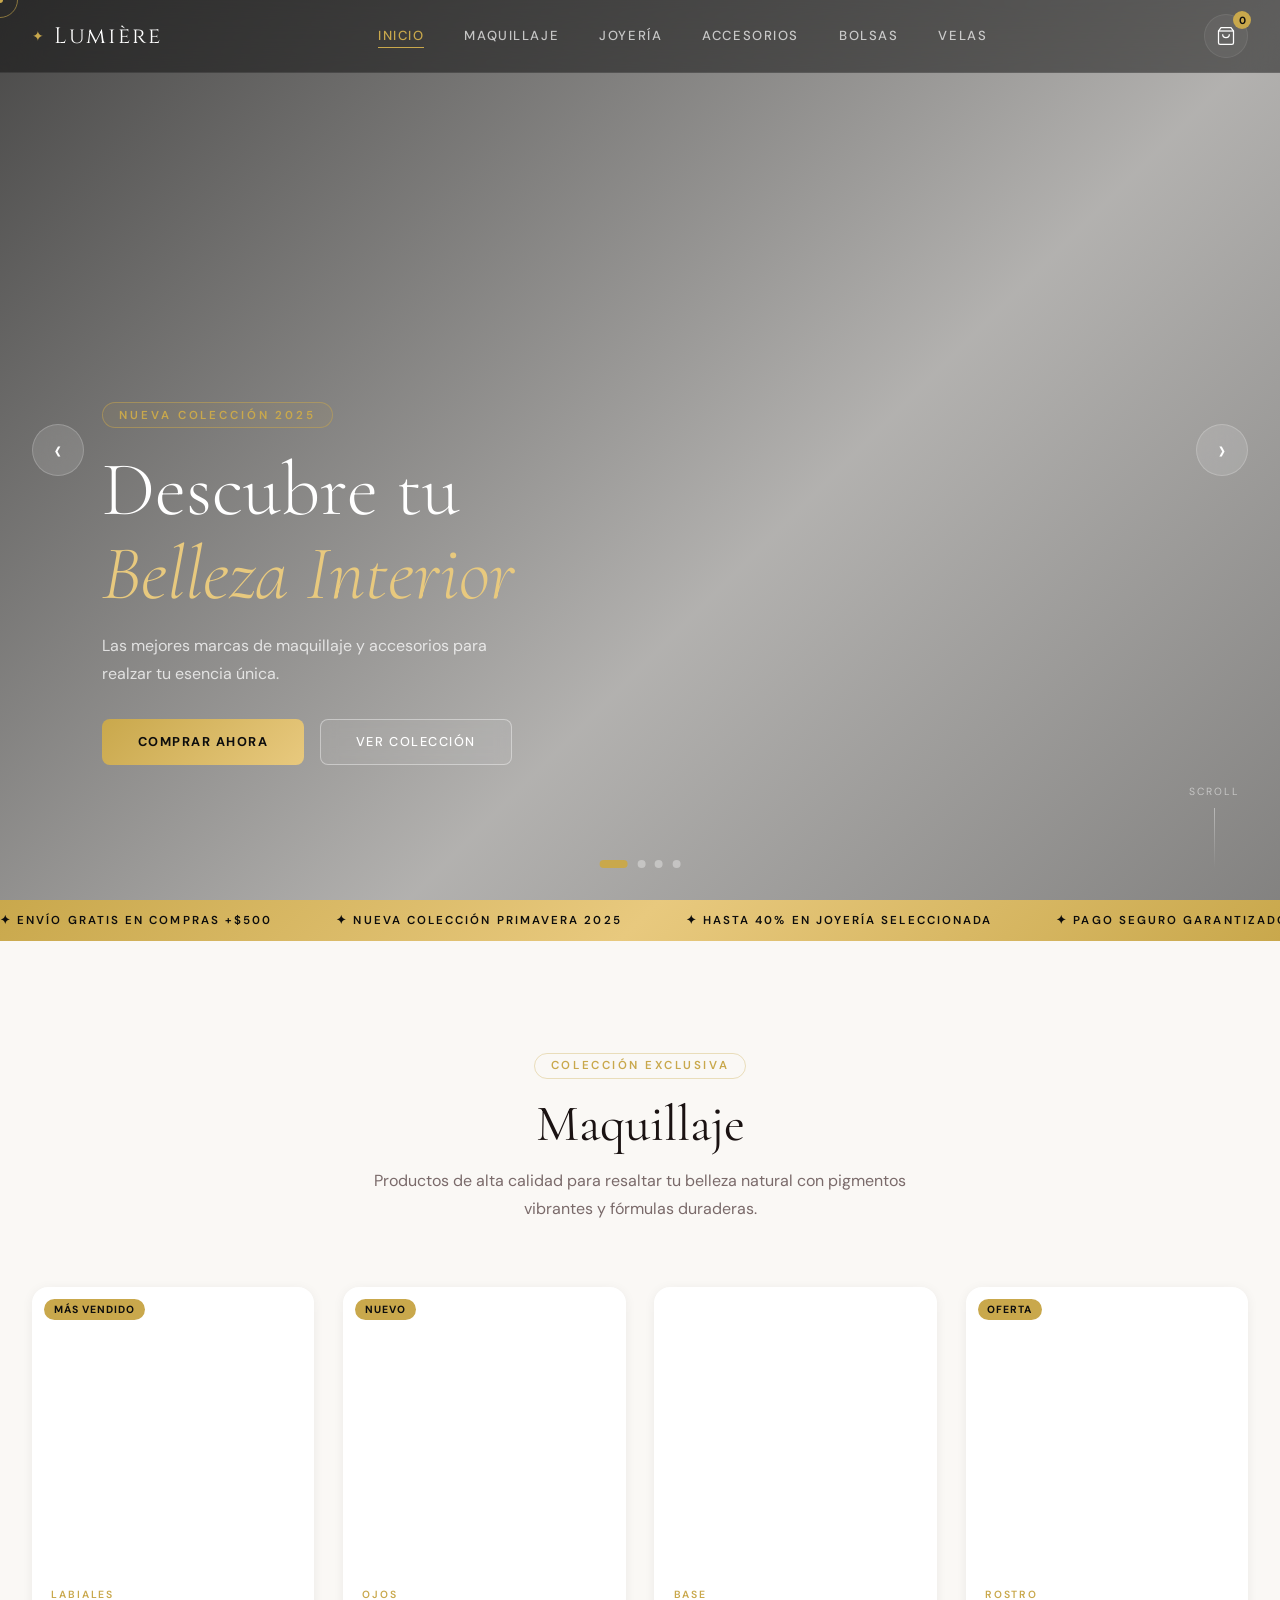
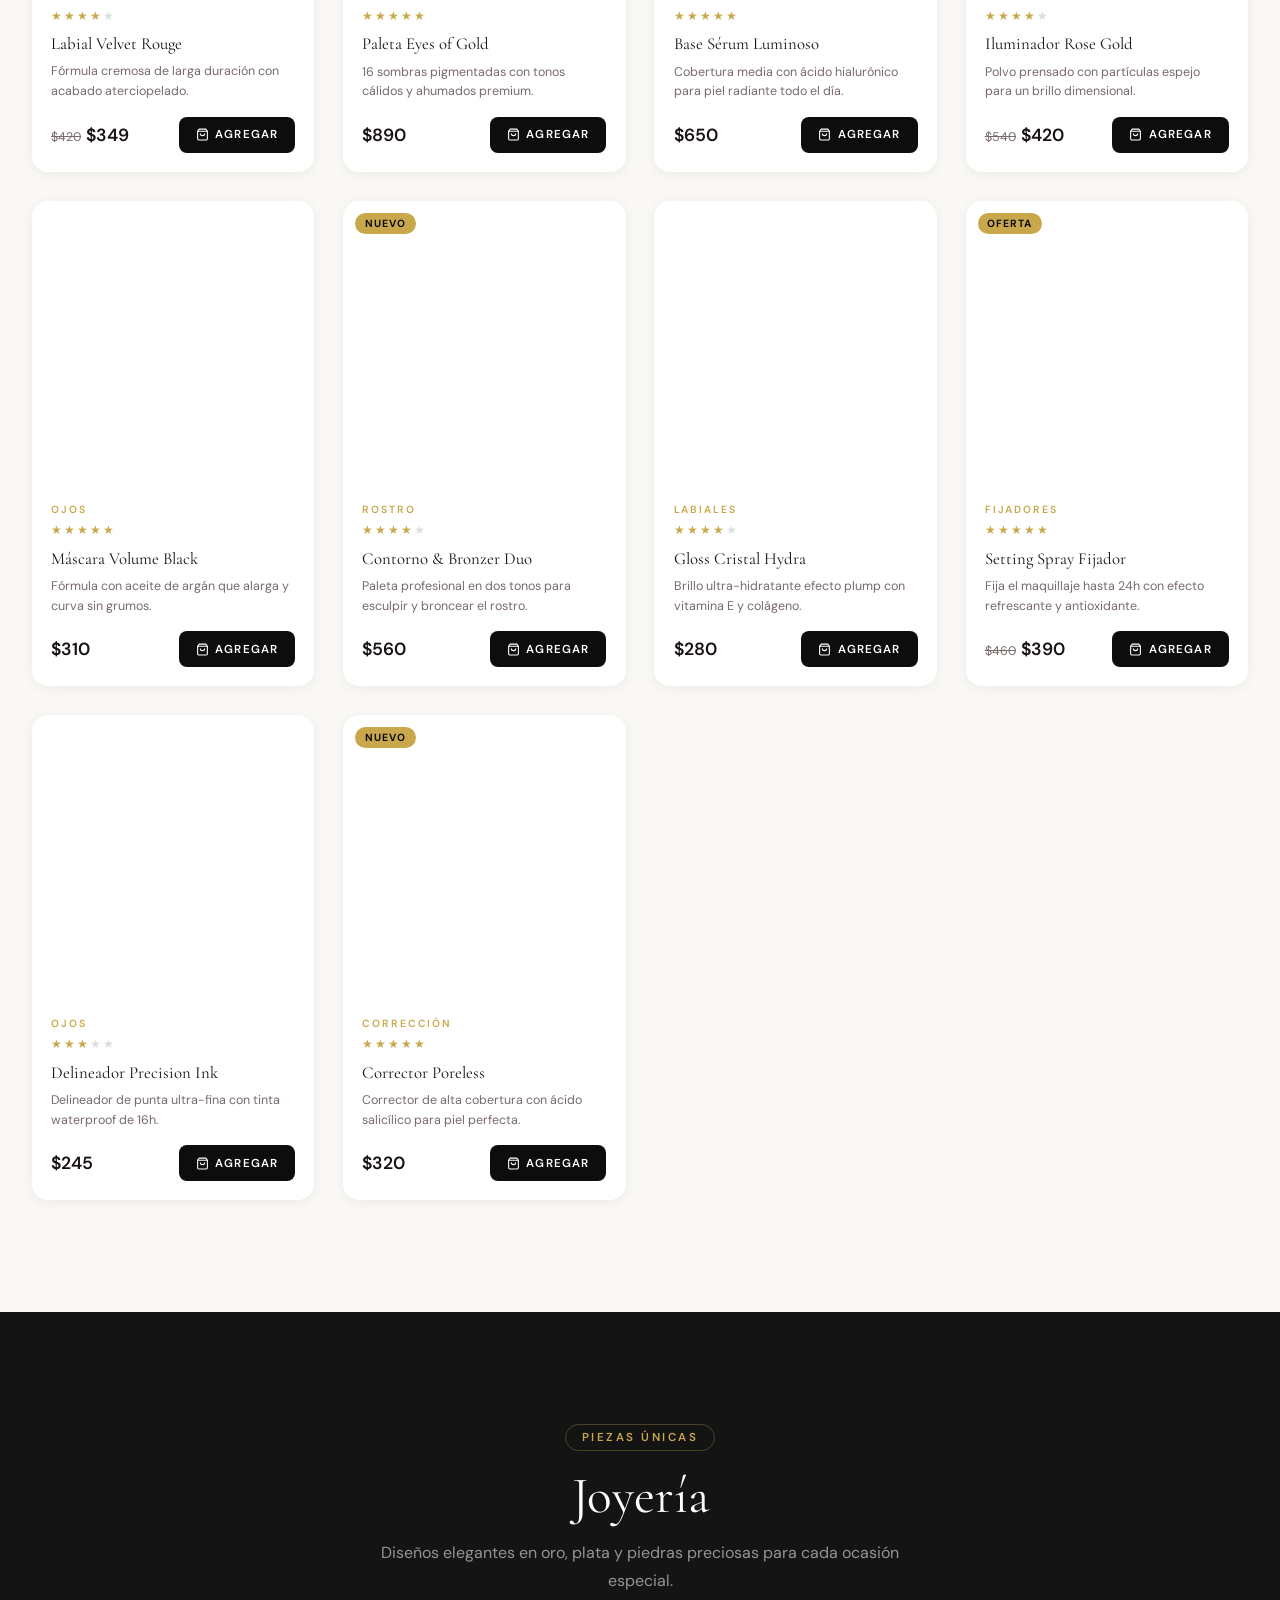
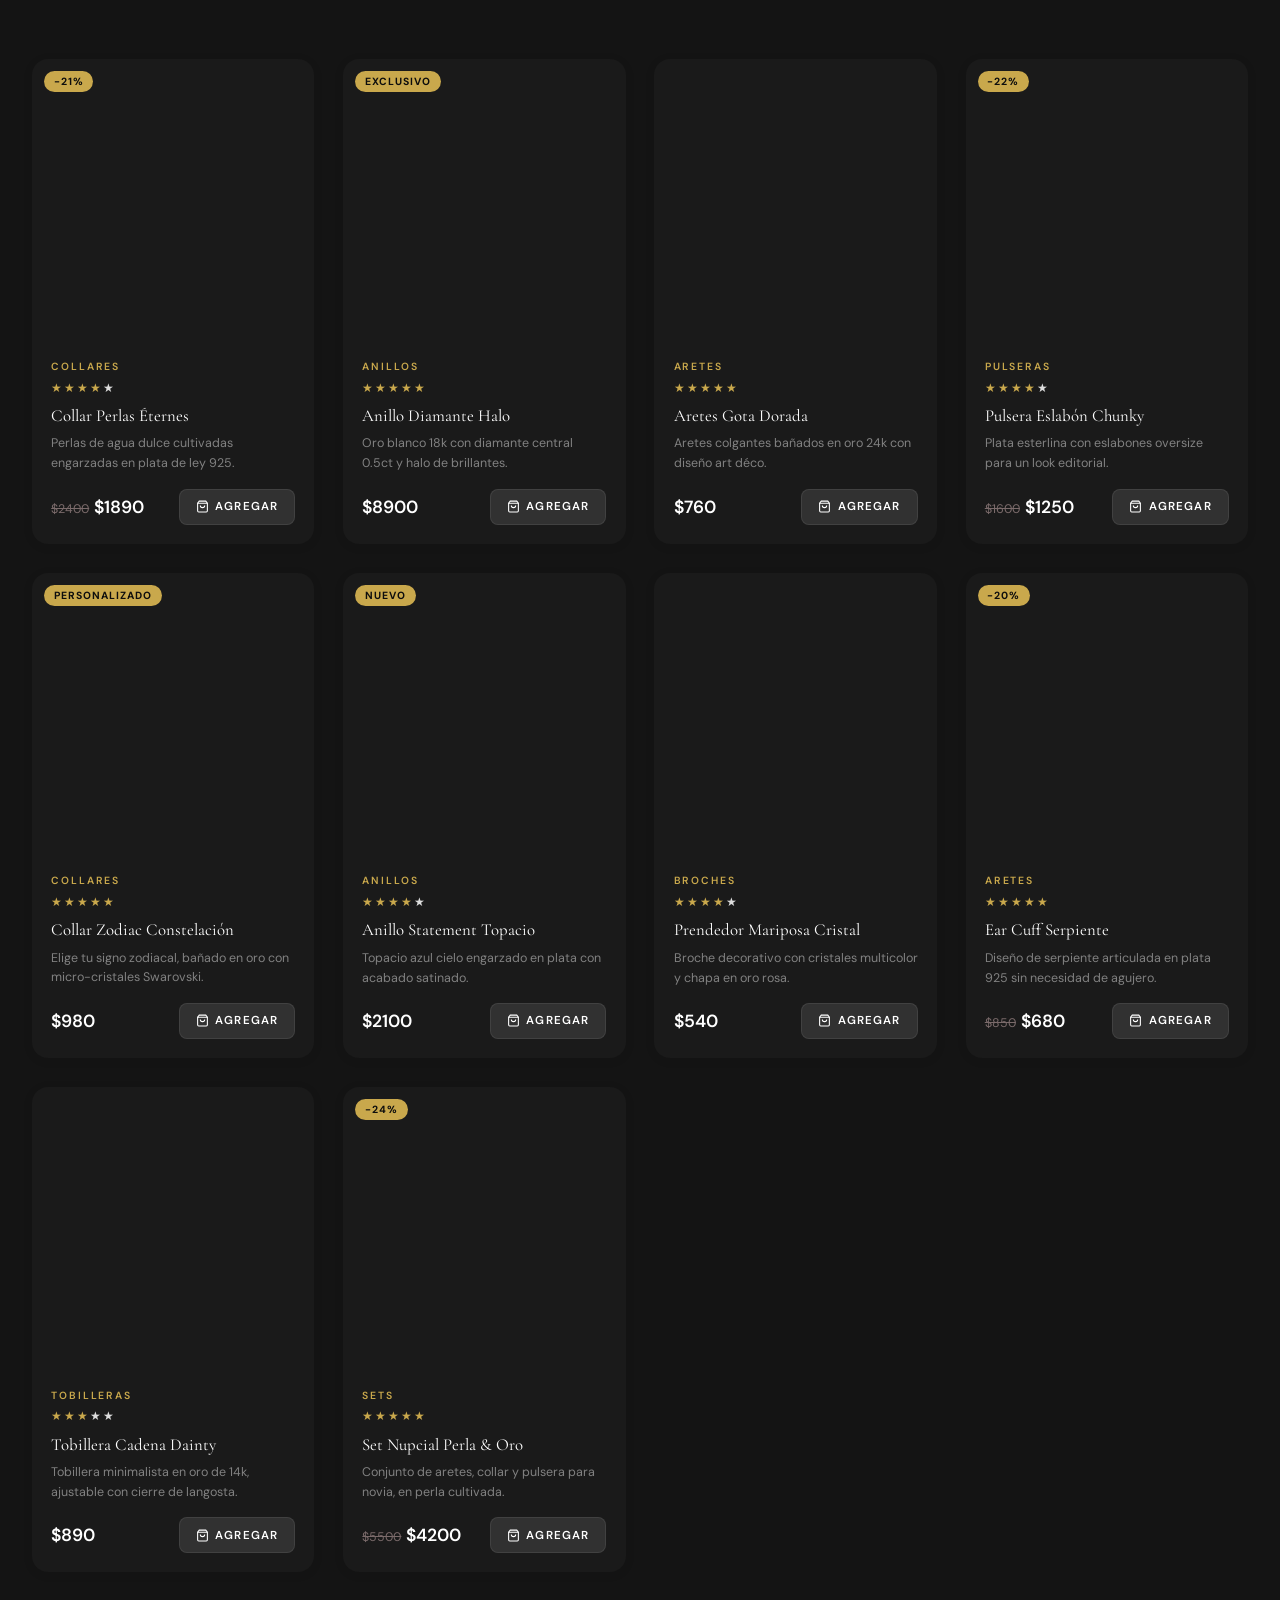
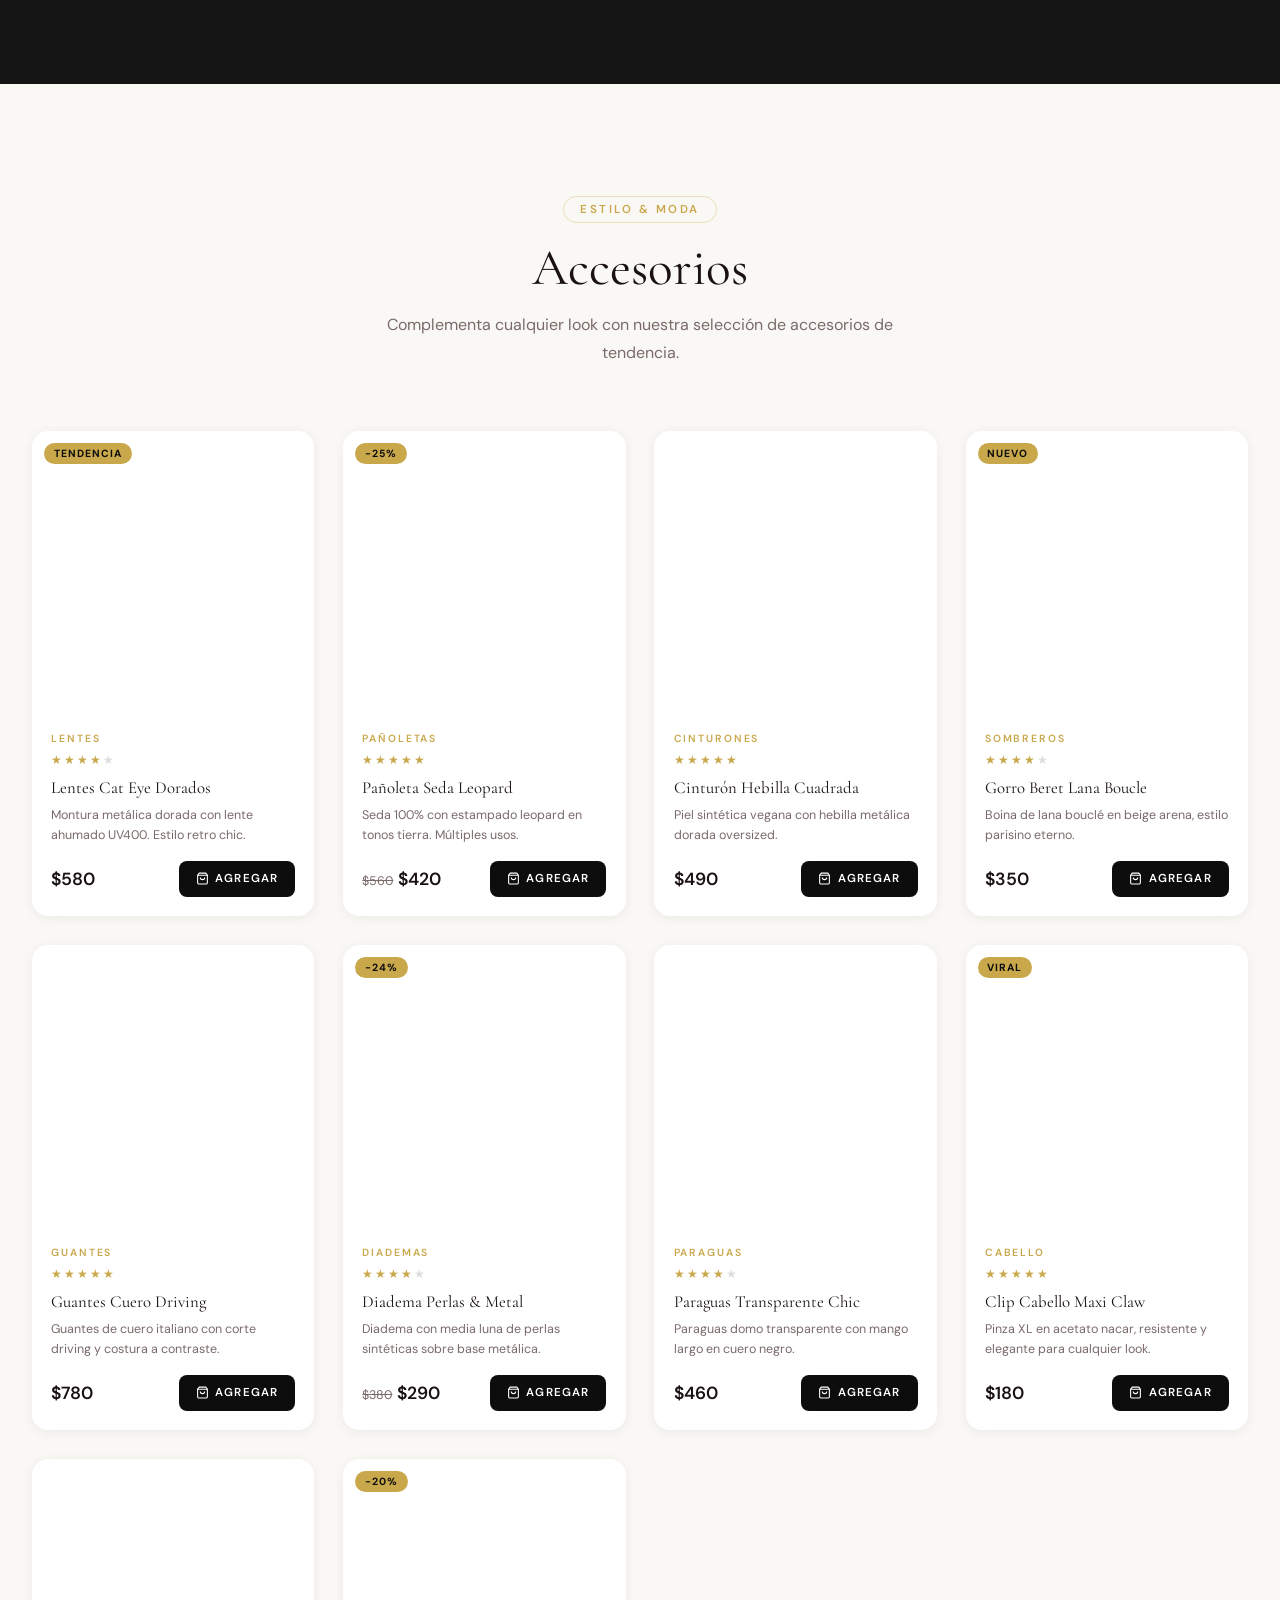
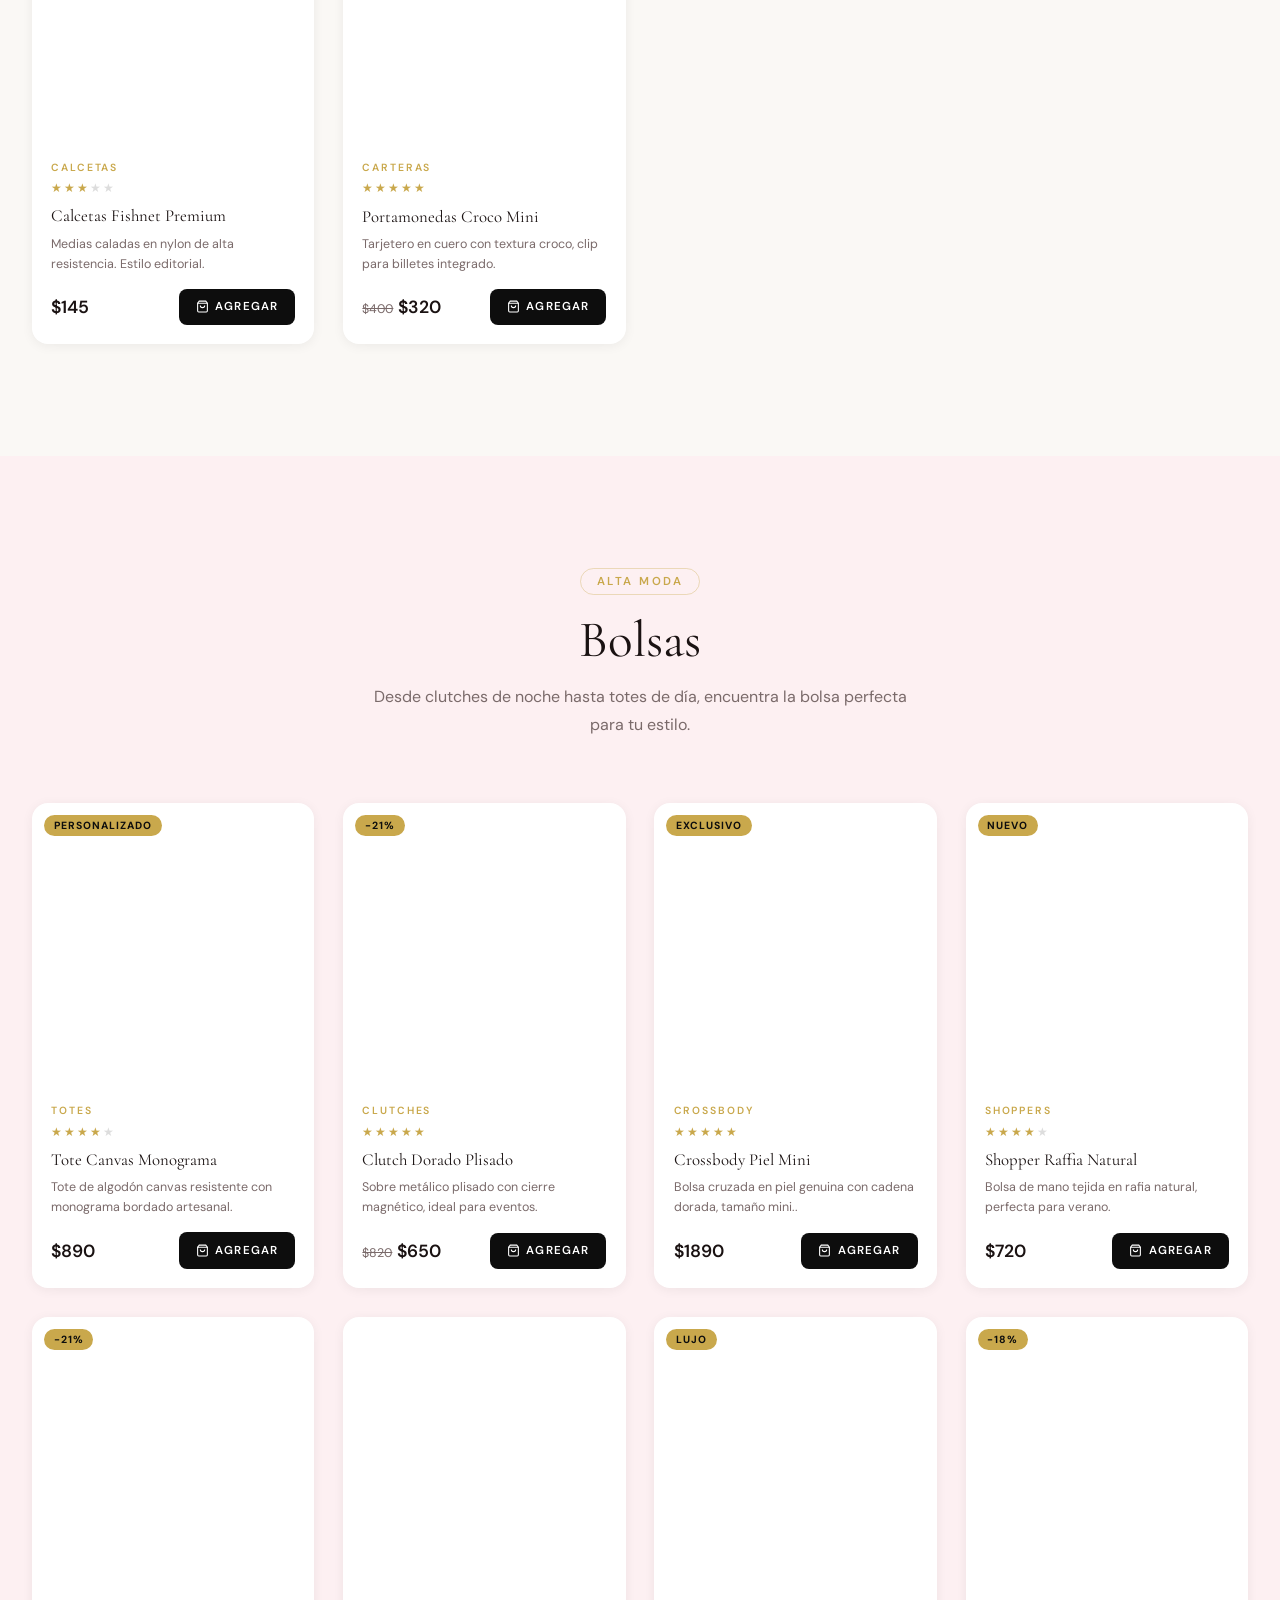
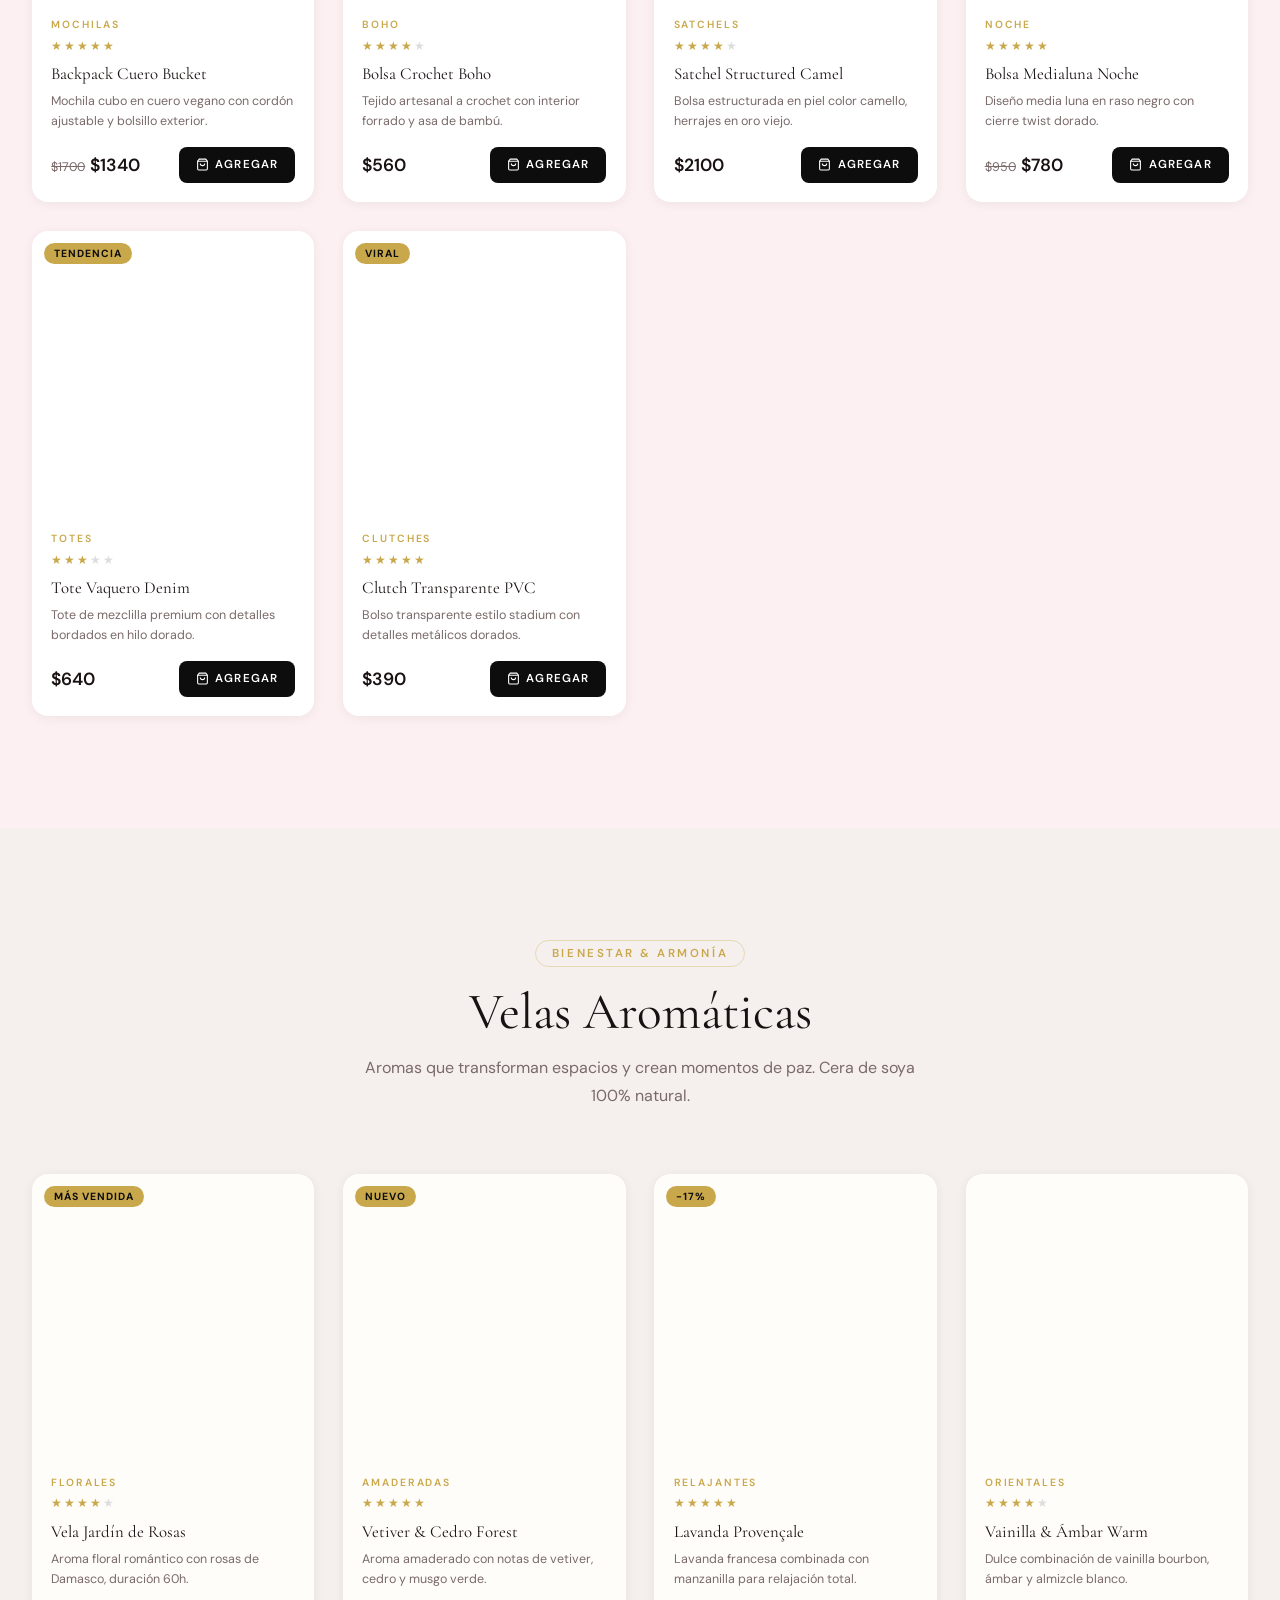
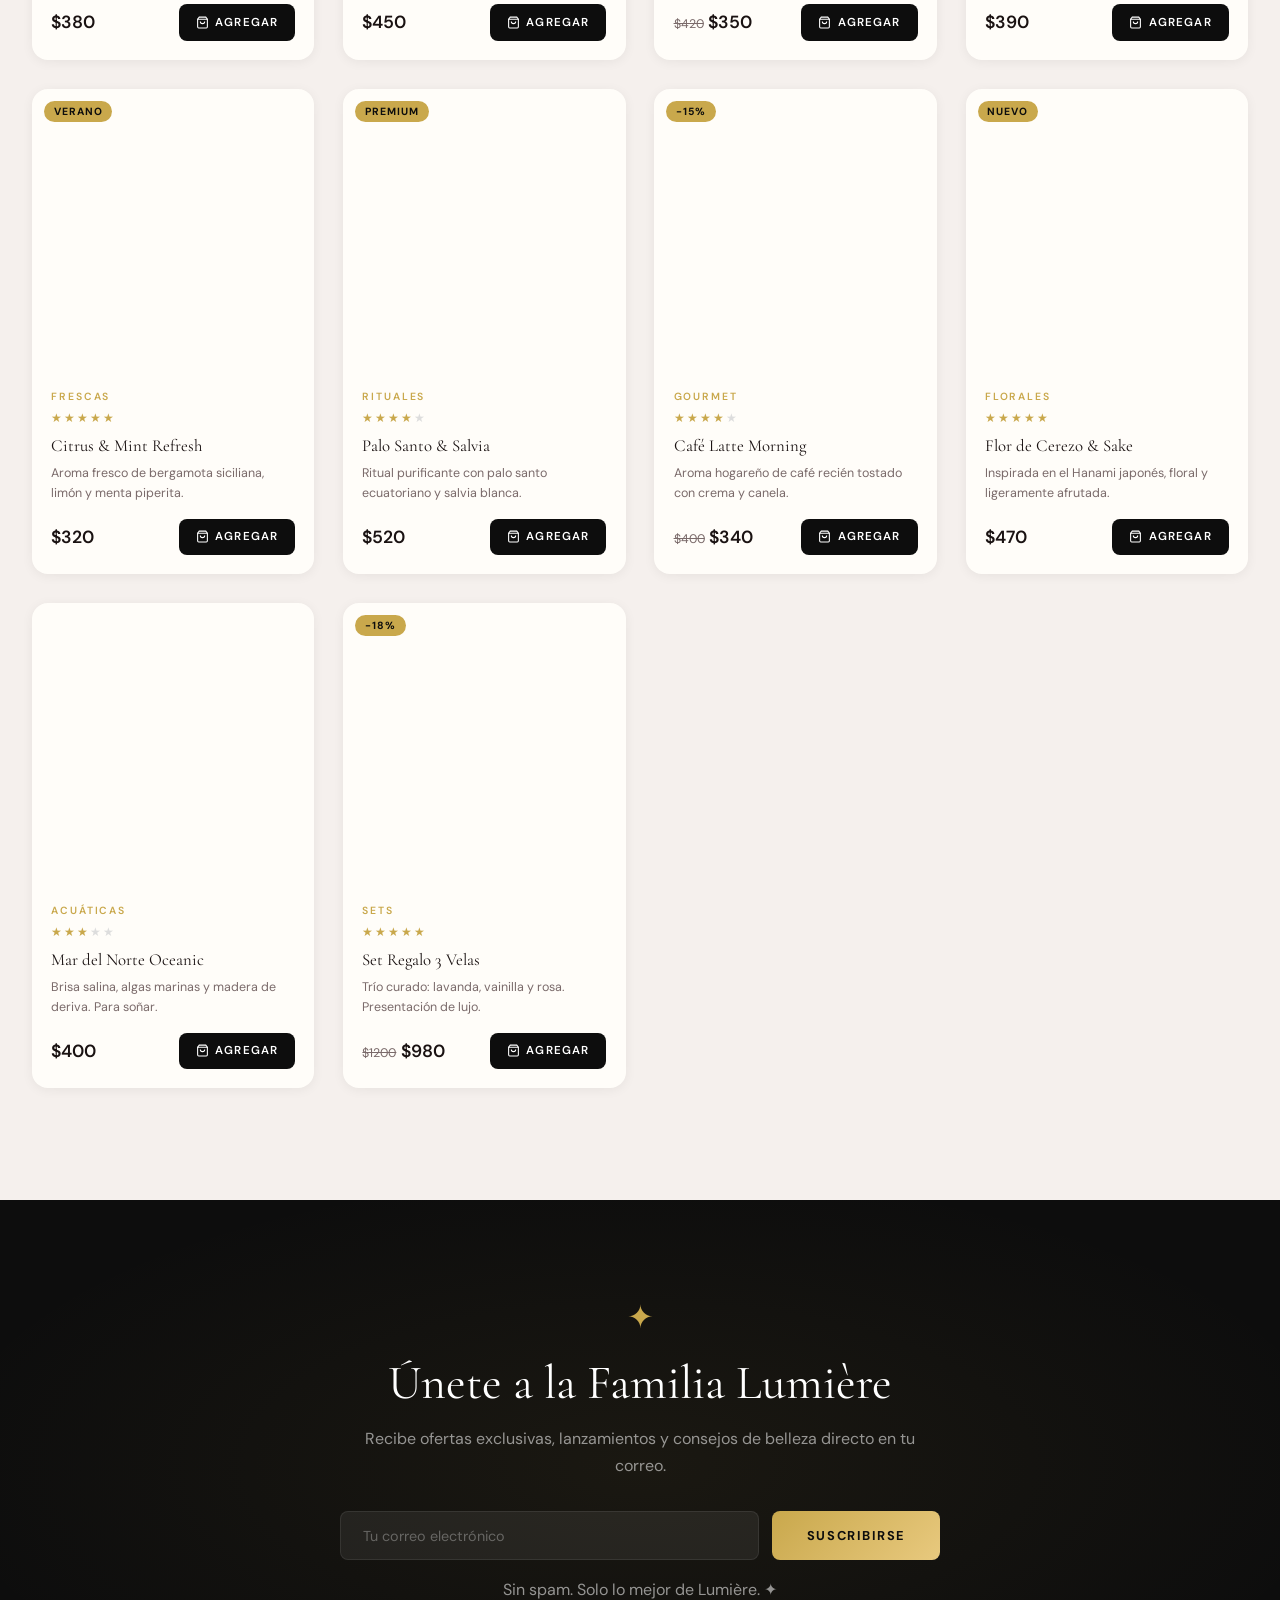
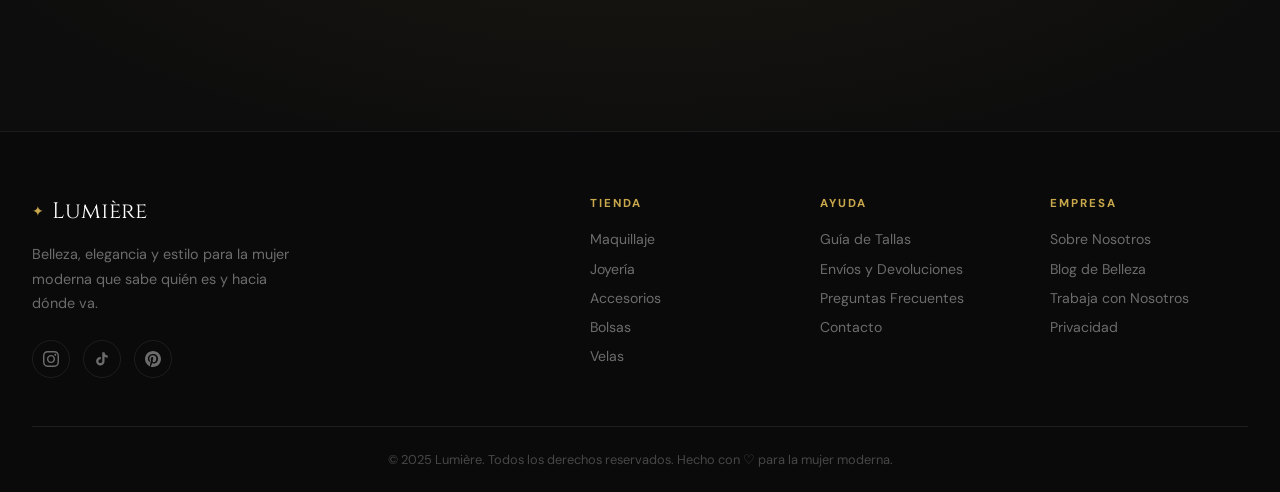
<file: Landing.html>
<!DOCTYPE html>
<html lang="es">
<head>
  <meta charset="UTF-8" />
  <meta name="viewport" content="width=device-width, initial-scale=1.0"/>
  <title>Lumière — Belleza & Estilo</title>
  <link rel="preconnect" href="https://fonts.googleapis.com"/>
  <link rel="preconnect" href="https://fonts.gstatic.com" crossorigin/>
  <link href="https://fonts.googleapis.com/css2?family=Cormorant+Garamond:ital,wght@0,300;0,400;0,600;1,300;1,400&family=DM+Sans:wght@300;400;500;600&family=Cinzel:wght@400;600&display=swap" rel="stylesheet"/>
  <link rel="stylesheet" href="Liz.css"/>
</head>
<body>

  <!-- ===== LOADER ===== -->
  <div class="loader" id="loader">
    <div class="loader-inner">
      <div class="loader-logo">L</div>
      <div class="loader-bar"><span></span></div>
    </div>
  </div>

  <!-- ===== HEADER ===== -->
  <header class="header" id="header">
    <div class="header-inner">
      <a href="#inicio" class="logo">
        <span class="logo-icon">✦</span>
        <span class="logo-text">Lumière</span>
      </a>

      <nav class="nav" id="nav">
        <a href="#inicio" class="nav-link active" data-section="inicio">Inicio</a>
        <a href="#maquillaje" class="nav-link" data-section="maquillaje">Maquillaje</a>
        <a href="#joyeria" class="nav-link" data-section="joyeria">Joyería</a>
        <a href="#accesorios" class="nav-link" data-section="accesorios">Accesorios</a>
        <a href="#bolsas" class="nav-link" data-section="bolsas">Bolsas</a>
        <a href="#velas" class="nav-link" data-section="velas">Velas</a>
      </nav>

      <div class="header-actions">
        <button class="cart-btn" id="cartBtn" aria-label="Carrito">
          <svg viewBox="0 0 24 24" fill="none" stroke="currentColor" stroke-width="1.5"><path d="M6 2L3 6v14a2 2 0 002 2h14a2 2 0 002-2V6l-3-4z"/><line x1="3" y1="6" x2="21" y2="6"/><path d="M16 10a4 4 0 01-8 0"/></svg>
          <span class="cart-count" id="cartCount">0</span>
        </button>
        <button class="menu-toggle" id="menuToggle" aria-label="Menú">
          <span></span><span></span><span></span>
        </button>
      </div>
    </div>
  </header>

  <!-- ===== CART SIDEBAR ===== -->
  <div class="cart-overlay" id="cartOverlay"></div>
  <aside class="cart-sidebar" id="cartSidebar">
    <div class="cart-header">
      <h3>Tu Carrito</h3>
      <button class="cart-close" id="cartClose">✕</button>
    </div>
    <div class="cart-items" id="cartItems">
      <div class="cart-empty">
        <span>🛍️</span>
        <p>Tu carrito está vacío</p>
      </div>
    </div>
    <div class="cart-footer" id="cartFooter">
      <div class="cart-total">
        <span>Total:</span>
        <span id="cartTotal">$0.00</span>
      </div>
      <button class="btn-checkout">Finalizar Compra</button>
    </div>
  </aside>

  <!-- ===== MAIN CONTENT ===== -->
  <main>

    <!-- ===== HERO / INICIO ===== -->
    <section class="hero" id="inicio">
      <div class="carousel" id="carousel">
        <!-- Slide 1 -->
        <div class="carousel-slide active">
          <div class="slide-bg" style="background-image: url('https://images.unsplash.com/photo-1522335789203-aabd1fc54bc9?w=1600&q=80')"></div>
          <div class="slide-overlay"></div>
          <div class="slide-content">
            <span class="slide-tag">Nueva Colección 2025</span>
            <h1>Descubre tu<br/><em>Belleza Interior</em></h1>
            <p>Las mejores marcas de maquillaje y accesorios para realzar tu esencia única.</p>
            <div class="slide-actions">
              <a href="#maquillaje" class="btn-primary">Comprar Ahora</a>
              <a href="#joyeria" class="btn-ghost">Ver Colección</a>
            </div>
          </div>
        </div>
        <!-- Slide 2 -->
        <div class="carousel-slide">
          <div class="slide-bg" style="background-image: url('https://images.unsplash.com/photo-1487412947147-5cebf100ffc2?w=1600&q=80')"></div>
          <div class="slide-overlay"></div>
          <div class="slide-content">
            <span class="slide-tag">Promociones del Mes</span>
            <h1>Hasta <em>40% OFF</em><br/>en Joyería</h1>
            <p>Piezas únicas que cuentan tu historia. Elegancia que no pasa de moda.</p>
            <div class="slide-actions">
              <a href="#joyeria" class="btn-primary">Ver Ofertas</a>
              <a href="#accesorios" class="btn-ghost">Accesorios</a>
            </div>
          </div>
        </div>
        <!-- Slide 3 -->
        <div class="carousel-slide">
          <div class="slide-bg" style="background-image: url('https://images.unsplash.com/photo-1596462502278-27bfdc403348?w=1600&q=80')"></div>
          <div class="slide-overlay"></div>
          <div class="slide-content">
            <span class="slide-tag">Best Sellers</span>
            <h1>Tendencias<br/><em>que Inspiran</em></h1>
            <p>Los productos más amados de nuestra comunidad. Prueba lo más deseado.</p>
            <div class="slide-actions">
              <a href="#maquillaje" class="btn-primary">Explorar</a>
              <a href="#velas" class="btn-ghost">Velas Arómaticas</a>
            </div>
          </div>
        </div>
        <!-- Slide 4 -->
        <div class="carousel-slide">
          <div class="slide-bg" style="background-image: url('https://images.unsplash.com/photo-1553062407-98eeb64c6a62?w=1600&q=80')"></div>
          <div class="slide-overlay"></div>
          <div class="slide-content">
            <span class="slide-tag">Fashion Week Edit</span>
            <h1>Bolsas de<br/><em>Alta Moda</em></h1>
            <p>Diseños exclusivos para la mujer moderna. Lleva el mundo con estilo.</p>
            <div class="slide-actions">
              <a href="#bolsas" class="btn-primary">Ver Colección</a>
              <a href="#inicio" class="btn-ghost">Saber Más</a>
            </div>
          </div>
        </div>

        <!-- Controles -->
        <button class="carousel-btn prev" id="prevBtn">&#8249;</button>
        <button class="carousel-btn next" id="nextBtn">&#8250;</button>
        <div class="carousel-dots" id="carouselDots"></div>
      </div>

      <!-- Scroll indicator -->
      <div class="scroll-indicator">
        <span>Scroll</span>
        <div class="scroll-line"></div>
      </div>
    </section>

    <!-- ===== MARQUEE BANNER ===== -->
    <div class="marquee-wrapper">
      <div class="marquee-track">
        <span>✦ Envío Gratis en Compras +$500</span>
        <span>✦ Nueva Colección Primavera 2025</span>
        <span>✦ Hasta 40% en Joyería Seleccionada</span>
        <span>✦ Pago Seguro Garantizado</span>
        <span>✦ Devoluciones Gratis en 30 Días</span>
        <span>✦ Envío Gratis en Compras +$500</span>
        <span>✦ Nueva Colección Primavera 2025</span>
        <span>✦ Hasta 40% en Joyería Seleccionada</span>
        <span>✦ Pago Seguro Garantizado</span>
        <span>✦ Devoluciones Gratis en 30 Días</span>
      </div>
    </div>

    <!-- ===== MAQUILLAJE ===== -->
    <section class="section" id="maquillaje">
      <div class="section-header reveal">
        <span class="section-tag">Colección Exclusiva</span>
        <h2>Maquillaje</h2>
        <p>Productos de alta calidad para resaltar tu belleza natural con pigmentos vibrantes y fórmulas duraderas.</p>
      </div>
      <div class="products-grid" id="grid-maquillaje"></div>
    </section>

    <!-- ===== JOYERÍA ===== -->
    <section class="section section-dark" id="joyeria">
      <div class="section-header reveal">
        <span class="section-tag">Piezas Únicas</span>
        <h2>Joyería</h2>
        <p>Diseños elegantes en oro, plata y piedras preciosas para cada ocasión especial.</p>
      </div>
      <div class="products-grid" id="grid-joyeria"></div>
    </section>

    <!-- ===== ACCESORIOS ===== -->
    <section class="section" id="accesorios">
      <div class="section-header reveal">
        <span class="section-tag">Estilo & Moda</span>
        <h2>Accesorios</h2>
        <p>Complementa cualquier look con nuestra selección de accesorios de tendencia.</p>
      </div>
      <div class="products-grid" id="grid-accesorios"></div>
    </section>

    <!-- ===== BOLSAS ===== -->
    <section class="section section-blush" id="bolsas">
      <div class="section-header reveal">
        <span class="section-tag">Alta Moda</span>
        <h2>Bolsas</h2>
        <p>Desde clutches de noche hasta totes de día, encuentra la bolsa perfecta para tu estilo.</p>
      </div>
      <div class="products-grid" id="grid-bolsas"></div>
    </section>

    <!-- ===== VELAS ===== -->
    <section class="section section-calm" id="velas">
      <div class="section-header reveal">
        <span class="section-tag">Bienestar & Armonía</span>
        <h2>Velas Aromáticas</h2>
        <p>Aromas que transforman espacios y crean momentos de paz. Cera de soya 100% natural.</p>
      </div>
      <div class="products-grid" id="grid-velas"></div>
    </section>

    <!-- ===== NEWSLETTER ===== -->
    <section class="newsletter reveal">
      <div class="newsletter-inner">
        <div class="newsletter-deco">✦</div>
        <h2>Únete a la Familia Lumière</h2>
        <p>Recibe ofertas exclusivas, lanzamientos y consejos de belleza directo en tu correo.</p>
        <form class="newsletter-form" onsubmit="handleNewsletter(event)">
          <input type="email" placeholder="Tu correo electrónico" required/>
          <button type="submit" class="btn-primary">Suscribirse</button>
        </form>
        <p class="newsletter-note">Sin spam. Solo lo mejor de Lumière. ✦</p>
      </div>
    </section>
  </main>

  <!-- ===== FOOTER ===== -->
  <footer class="footer">
    <div class="footer-inner">
      <div class="footer-brand">
        <div class="footer-logo">
          <span class="logo-icon">✦</span>
          <span>Lumière</span>
        </div>
        <p>Belleza, elegancia y estilo para la mujer moderna que sabe quién es y hacia dónde va.</p>
        <div class="social-links">
          <a href="#" aria-label="Instagram">
            <svg viewBox="0 0 24 24" fill="currentColor"><path d="M12 2.163c3.204 0 3.584.012 4.85.07 3.252.148 4.771 1.691 4.919 4.919.058 1.265.069 1.645.069 4.849 0 3.205-.012 3.584-.069 4.849-.149 3.225-1.664 4.771-4.919 4.919-1.266.058-1.644.07-4.85.07-3.204 0-3.584-.012-4.849-.07-3.26-.149-4.771-1.699-4.919-4.92-.058-1.265-.07-1.644-.07-4.849 0-3.204.013-3.583.07-4.849.149-3.227 1.664-4.771 4.919-4.919 1.266-.057 1.645-.069 4.849-.069zm0-2.163c-3.259 0-3.667.014-4.947.072-4.358.2-6.78 2.618-6.98 6.98-.059 1.281-.073 1.689-.073 4.948 0 3.259.014 3.668.072 4.948.2 4.358 2.618 6.78 6.98 6.98 1.281.058 1.689.072 4.948.072 3.259 0 3.668-.014 4.948-.072 4.354-.2 6.782-2.618 6.979-6.98.059-1.28.073-1.689.073-4.948 0-3.259-.014-3.667-.072-4.947-.196-4.354-2.617-6.78-6.979-6.98-1.281-.059-1.69-.073-4.949-.073zm0 5.838c-3.403 0-6.162 2.759-6.162 6.162s2.759 6.163 6.162 6.163 6.162-2.759 6.162-6.163c0-3.403-2.759-6.162-6.162-6.162zm0 10.162c-2.209 0-4-1.79-4-4 0-2.209 1.791-4 4-4s4 1.791 4 4c0 2.21-1.791 4-4 4zm6.406-11.845c-.796 0-1.441.645-1.441 1.44s.645 1.44 1.441 1.44c.795 0 1.439-.645 1.439-1.44s-.644-1.44-1.439-1.44z"/></svg>
          </a>
          <a href="#" aria-label="TikTok">
            <svg viewBox="0 0 24 24" fill="currentColor"><path d="M19.59 6.69a4.83 4.83 0 01-3.77-4.25V2h-3.45v13.67a2.89 2.89 0 01-2.88 2.5 2.89 2.89 0 01-2.89-2.89 2.89 2.89 0 012.89-2.89c.28 0 .54.04.79.1V9.01a6.27 6.27 0 00-.79-.05 6.34 6.34 0 00-6.34 6.34 6.34 6.34 0 006.34 6.34 6.34 6.34 0 006.33-6.34V8.69a8.18 8.18 0 004.78 1.52V6.74a4.85 4.85 0 01-1.01-.05z"/></svg>
          </a>
          <a href="#" aria-label="Pinterest">
            <svg viewBox="0 0 24 24" fill="currentColor"><path d="M12 0C5.373 0 0 5.373 0 12c0 5.084 3.163 9.426 7.627 11.174-.105-.949-.2-2.405.042-3.441.218-.937 1.407-5.965 1.407-5.965s-.359-.719-.359-1.782c0-1.668.967-2.914 2.171-2.914 1.023 0 1.518.769 1.518 1.69 0 1.029-.655 2.568-.994 3.995-.283 1.194.599 2.169 1.777 2.169 2.133 0 3.772-2.249 3.772-5.495 0-2.873-2.064-4.882-5.012-4.882-3.414 0-5.418 2.561-5.418 5.207 0 1.031.397 2.138.893 2.738a.36.36 0 01.083.345l-.333 1.36c-.053.22-.174.267-.402.161-1.499-.698-2.436-2.889-2.436-4.649 0-3.785 2.75-7.262 7.929-7.262 4.163 0 7.398 2.967 7.398 6.931 0 4.136-2.607 7.464-6.227 7.464-1.216 0-2.359-.632-2.75-1.378l-.748 2.853c-.271 1.043-1.002 2.35-1.492 3.146C9.57 23.812 10.763 24 12 24c6.627 0 12-5.373 12-12S18.627 0 12 0z"/></svg>
          </a>
        </div>
      </div>
      <div class="footer-links">
        <div class="footer-col">
          <h4>Tienda</h4>
          <a href="#maquillaje">Maquillaje</a>
          <a href="#joyeria">Joyería</a>
          <a href="#accesorios">Accesorios</a>
          <a href="#bolsas">Bolsas</a>
          <a href="#velas">Velas</a>
        </div>
        <div class="footer-col">
          <h4>Ayuda</h4>
          <a href="#">Guía de Tallas</a>
          <a href="#">Envíos y Devoluciones</a>
          <a href="#">Preguntas Frecuentes</a>
          <a href="#">Contacto</a>
        </div>
        <div class="footer-col">
          <h4>Empresa</h4>
          <a href="#">Sobre Nosotros</a>
          <a href="#">Blog de Belleza</a>
          <a href="#">Trabaja con Nosotros</a>
          <a href="#">Privacidad</a>
        </div>
      </div>
    </div>
    <div class="footer-bottom">
      <p>© 2025 Lumière. Todos los derechos reservados. Hecho con ♡ para la mujer moderna.</p>
    </div>
  </footer>

  <!-- Toast notification -->
  <div class="toast" id="toast"></div>

  <script src="Adrian.js"></script>
</body>
</html>
</file>
<file: Liz.css>
/* ============================================================
   LUMIÈRE — TIENDA DE BELLEZA
   Estilos principales | styles.css
   ============================================================ */

/* ── Variables CSS ── */
:root {
  --black:      #0d0d0d;
  --dark:       #141414;
  --dark-card:  #1a1a1a;
  --gold:       #c9a84c;
  --gold-light: #e8c97e;
  --rose:       #f2c4ce;
  --rose-deep:  #e8a0b0;
  --blush:      #fdf0f2;
  --cream:      #faf8f5;
  --white:      #ffffff;
  --text-main:  #1a1212;
  --text-muted: #7a6a6a;
  --text-light: #c5b5b5;
  --border:     rgba(201,168,76,0.2);
  --border-dark:rgba(255,255,255,0.08);

  --font-display: 'Cormorant Garamond', Georgia, serif;
  --font-title:   'Cinzel', serif;
  --font-body:    'DM Sans', sans-serif;

  --radius-sm:  8px;
  --radius-md:  16px;
  --radius-lg:  24px;
  --radius-xl:  40px;

  --shadow-sm:  0 2px 12px rgba(0,0,0,0.06);
  --shadow-md:  0 8px 32px rgba(0,0,0,0.10);
  --shadow-lg:  0 20px 60px rgba(0,0,0,0.15);
  --shadow-gold:0 8px 32px rgba(201,168,76,0.25);

  --transition: 0.35s cubic-bezier(0.4,0,0.2,1);
}

/* ── Reset & Base ── */
*, *::before, *::after { box-sizing: border-box; margin: 0; padding: 0; }

html { scroll-behavior: smooth; font-size: 16px; }

body {
  font-family: var(--font-body);
  background: var(--cream);
  color: var(--text-main);
  overflow-x: hidden;
  cursor: default;
}

img { display: block; max-width: 100%; }
a  { text-decoration: none; color: inherit; }
button { cursor: pointer; border: none; background: none; font-family: inherit; }
ul { list-style: none; }

/* ── Custom Scrollbar ── */
::-webkit-scrollbar { width: 6px; }
::-webkit-scrollbar-track { background: var(--cream); }
::-webkit-scrollbar-thumb { background: var(--gold); border-radius: 3px; }

/* ============================================================
   LOADER
   ============================================================ */
.loader {
  position: fixed; inset: 0; z-index: 9999;
  background: var(--black);
  display: flex; align-items: center; justify-content: center;
  transition: opacity 0.6s ease, visibility 0.6s ease;
}
.loader.hidden { opacity: 0; visibility: hidden; }

.loader-inner { text-align: center; }

.loader-logo {
  font-family: var(--font-title);
  font-size: 5rem;
  color: var(--gold);
  animation: pulse-gold 1.5s ease-in-out infinite;
  line-height: 1;
  margin-bottom: 1.5rem;
}

.loader-bar {
  width: 200px; height: 2px;
  background: rgba(255,255,255,0.1);
  border-radius: 2px; overflow: hidden;
}
.loader-bar span {
  display: block; height: 100%;
  background: linear-gradient(90deg, var(--gold), var(--gold-light));
  animation: load-bar 1.8s ease forwards;
}

@keyframes pulse-gold {
  0%,100% { text-shadow: 0 0 20px rgba(201,168,76,0.4); }
  50%      { text-shadow: 0 0 60px rgba(201,168,76,0.9); }
}
@keyframes load-bar {
  from { width: 0; } to { width: 100%; }
}

/* ============================================================
   HEADER
   ============================================================ */
.header {
  position: fixed; top: 0; left: 0; right: 0; z-index: 1000;
  padding: 0 2rem;
  background: rgba(13,13,13,0.5);
  backdrop-filter: blur(20px) saturate(1.4);
  -webkit-backdrop-filter: blur(20px) saturate(1.4);
  border-bottom: 1px solid var(--border-dark);
  transition: all var(--transition);
}
.header.scrolled {
  background: rgba(13,13,13,0.92);
  padding: 0 2rem;
}

.header-inner {
  max-width: 1400px; margin: 0 auto;
  display: flex; align-items: center; justify-content: space-between;
  height: 72px;
}

/* Logo */
.logo {
  display: flex; align-items: center; gap: 0.5rem;
  font-family: var(--font-title);
  font-size: 1.4rem;
  color: var(--white);
  letter-spacing: 0.08em;
  transition: color var(--transition);
}
.logo:hover { color: var(--gold); }
.logo-icon { color: var(--gold); font-size: 0.9rem; }

/* Nav */
.nav {
  display: flex; gap: 2.5rem;
  align-items: center;
}

.nav-link {
  font-family: var(--font-body);
  font-size: 0.82rem;
  font-weight: 500;
  letter-spacing: 0.12em;
  text-transform: uppercase;
  color: rgba(255,255,255,0.7);
  position: relative;
  transition: color var(--transition);
  padding-bottom: 2px;
}
.nav-link::after {
  content: '';
  position: absolute; bottom: -2px; left: 0;
  width: 0; height: 1px;
  background: var(--gold);
  transition: width var(--transition);
}
.nav-link:hover,
.nav-link.active { color: var(--gold); }
.nav-link:hover::after,
.nav-link.active::after { width: 100%; }

/* Header actions */
.header-actions { display: flex; align-items: center; gap: 1rem; }

.cart-btn {
  position: relative;
  width: 44px; height: 44px;
  border-radius: 50%;
  border: 1px solid var(--border-dark);
  color: var(--white);
  display: flex; align-items: center; justify-content: center;
  transition: all var(--transition);
  background: rgba(255,255,255,0.05);
}
.cart-btn svg { width: 20px; height: 20px; }
.cart-btn:hover { border-color: var(--gold); color: var(--gold); background: rgba(201,168,76,0.1); }

.cart-count {
  position: absolute; top: -4px; right: -4px;
  min-width: 18px; height: 18px;
  background: var(--gold);
  color: var(--black);
  font-size: 0.65rem; font-weight: 700;
  border-radius: 9px;
  display: flex; align-items: center; justify-content: center;
  padding: 0 4px;
  transition: transform 0.2s;
}
.cart-count.bump { transform: scale(1.4); }

/* Hamburger */
.menu-toggle {
  display: none; flex-direction: column;
  gap: 5px; padding: 4px;
}
.menu-toggle span {
  display: block; width: 24px; height: 2px;
  background: var(--white);
  border-radius: 2px;
  transition: all var(--transition);
}
.menu-toggle.open span:nth-child(1) { transform: rotate(45deg) translate(5px,5px); }
.menu-toggle.open span:nth-child(2) { opacity: 0; }
.menu-toggle.open span:nth-child(3) { transform: rotate(-45deg) translate(5px,-5px); }

/* ============================================================
   CART SIDEBAR
   ============================================================ */
.cart-overlay {
  position: fixed; inset: 0; z-index: 1100;
  background: rgba(0,0,0,0.6);
  backdrop-filter: blur(4px);
  opacity: 0; visibility: hidden;
  transition: all var(--transition);
}
.cart-overlay.open { opacity: 1; visibility: visible; }

.cart-sidebar {
  position: fixed; top: 0; right: -420px; bottom: 0;
  width: 380px; z-index: 1200;
  background: var(--dark);
  border-left: 1px solid var(--border-dark);
  display: flex; flex-direction: column;
  transition: right var(--transition);
}
.cart-sidebar.open { right: 0; }

.cart-header {
  display: flex; align-items: center; justify-content: space-between;
  padding: 1.5rem;
  border-bottom: 1px solid var(--border-dark);
}
.cart-header h3 {
  font-family: var(--font-display);
  font-size: 1.4rem;
  color: var(--white);
}
.cart-close {
  width: 36px; height: 36px;
  border-radius: 50%; border: 1px solid var(--border-dark);
  color: var(--text-light);
  font-size: 0.9rem;
  transition: all var(--transition);
  display: flex; align-items: center; justify-content: center;
}
.cart-close:hover { border-color: var(--gold); color: var(--gold); }

.cart-items {
  flex: 1; overflow-y: auto;
  padding: 1rem;
}

.cart-empty {
  text-align: center; padding: 3rem 1rem;
  color: var(--text-light);
}
.cart-empty span { font-size: 3rem; display: block; margin-bottom: 1rem; }

.cart-item {
  display: flex; gap: 1rem; align-items: center;
  padding: 1rem 0;
  border-bottom: 1px solid var(--border-dark);
  animation: slideIn 0.3s ease;
}

@keyframes slideIn { from { opacity: 0; transform: translateX(20px); } to { opacity: 1; transform: none; } }

.cart-item-img {
  width: 64px; height: 64px;
  border-radius: var(--radius-sm);
  object-fit: cover; flex-shrink: 0;
}
.cart-item-info { flex: 1; }
.cart-item-name { font-size: 0.85rem; color: var(--white); font-weight: 500; margin-bottom: 4px; }
.cart-item-price { font-size: 0.8rem; color: var(--gold); }
.cart-item-remove {
  color: var(--text-light); font-size: 0.8rem;
  transition: color var(--transition);
}
.cart-item-remove:hover { color: #e57373; }

.cart-footer {
  padding: 1.5rem;
  border-top: 1px solid var(--border-dark);
}
.cart-total {
  display: flex; justify-content: space-between; align-items: center;
  margin-bottom: 1.2rem;
  font-size: 1rem; color: var(--white);
  font-weight: 500;
}
#cartTotal { color: var(--gold); font-size: 1.2rem; font-weight: 600; }

.btn-checkout {
  width: 100%;
  padding: 0.9rem;
  background: linear-gradient(135deg, var(--gold), var(--gold-light));
  color: var(--black);
  font-family: var(--font-body);
  font-size: 0.85rem; font-weight: 700;
  letter-spacing: 0.1em; text-transform: uppercase;
  border-radius: var(--radius-sm);
  transition: all var(--transition);
}
.btn-checkout:hover { transform: translateY(-2px); box-shadow: var(--shadow-gold); }

/* ============================================================
   HERO / CARRUSEL
   ============================================================ */
.hero {
  position: relative; height: 100vh; min-height: 600px;
  overflow: hidden;
}

.carousel { position: relative; width: 100%; height: 100%; }

.carousel-slide {
  position: absolute; inset: 0;
  opacity: 0; visibility: hidden;
  transition: opacity 0.9s ease, visibility 0.9s ease;
}
.carousel-slide.active { opacity: 1; visibility: visible; }

.slide-bg {
  position: absolute; inset: 0;
  background-size: cover; background-position: center;
  transform: scale(1.05);
  transition: transform 8s ease;
}
.carousel-slide.active .slide-bg { transform: scale(1); }

.slide-overlay {
  position: absolute; inset: 0;
  background: linear-gradient(
    135deg,
    rgba(13,13,13,0.75) 0%,
    rgba(13,13,13,0.3) 60%,
    rgba(13,13,13,0.5) 100%
  );
}

.slide-content {
  position: absolute; bottom: 15%; left: 8%;
  max-width: 600px;
  color: var(--white);
  transform: translateY(30px); opacity: 0;
  transition: all 0.8s 0.3s ease;
}
.carousel-slide.active .slide-content { transform: translateY(0); opacity: 1; }

.slide-tag {
  display: inline-block;
  font-family: var(--font-body);
  font-size: 0.72rem; font-weight: 600;
  letter-spacing: 0.25em; text-transform: uppercase;
  color: var(--gold);
  border: 1px solid rgba(201,168,76,0.5);
  padding: 0.3rem 1rem;
  border-radius: 999px;
  margin-bottom: 1.2rem;
  background: rgba(201,168,76,0.08);
}

.slide-content h1 {
  font-family: var(--font-display);
  font-size: clamp(3rem, 6vw, 5.5rem);
  font-weight: 300;
  line-height: 1.1;
  margin-bottom: 1rem;
}
.slide-content h1 em {
  font-style: italic;
  color: var(--gold-light);
}
.slide-content p {
  font-size: 1rem; color: rgba(255,255,255,0.75);
  line-height: 1.7; max-width: 420px;
  margin-bottom: 2rem;
}

.slide-actions { display: flex; gap: 1rem; flex-wrap: wrap; }

.btn-primary {
  display: inline-flex; align-items: center; justify-content: center;
  padding: 0.85rem 2.2rem;
  background: linear-gradient(135deg, var(--gold), var(--gold-light));
  color: var(--black);
  font-size: 0.8rem; font-weight: 700;
  letter-spacing: 0.12em; text-transform: uppercase;
  border-radius: var(--radius-sm);
  transition: all var(--transition);
  border: none;
}
.btn-primary:hover { transform: translateY(-3px); box-shadow: var(--shadow-gold); }

.btn-ghost {
  display: inline-flex; align-items: center; justify-content: center;
  padding: 0.85rem 2.2rem;
  border: 1px solid rgba(255,255,255,0.4);
  color: var(--white);
  font-size: 0.8rem; font-weight: 500;
  letter-spacing: 0.12em; text-transform: uppercase;
  border-radius: var(--radius-sm);
  transition: all var(--transition);
  background: rgba(255,255,255,0.06);
  backdrop-filter: blur(8px);
}
.btn-ghost:hover { border-color: var(--gold); color: var(--gold); background: rgba(201,168,76,0.08); }

/* Carousel controls */
.carousel-btn {
  position: absolute; top: 50%; transform: translateY(-50%);
  z-index: 10;
  width: 52px; height: 52px;
  border-radius: 50%;
  background: rgba(255,255,255,0.12);
  backdrop-filter: blur(12px);
  border: 1px solid rgba(255,255,255,0.2);
  color: var(--white); font-size: 1.8rem; line-height: 1;
  transition: all var(--transition);
  display: flex; align-items: center; justify-content: center;
}
.carousel-btn.prev { left: 2rem; }
.carousel-btn.next { right: 2rem; }
.carousel-btn:hover { background: var(--gold); border-color: var(--gold); color: var(--black); }

.carousel-dots {
  position: absolute; bottom: 2rem; left: 50%; transform: translateX(-50%);
  display: flex; gap: 0.6rem; z-index: 10;
}
.carousel-dot {
  width: 8px; height: 8px; border-radius: 50%;
  background: rgba(255,255,255,0.35);
  border: none; cursor: pointer;
  transition: all 0.3s ease;
}
.carousel-dot.active {
  background: var(--gold);
  width: 28px; border-radius: 4px;
}

/* Scroll indicator */
.scroll-indicator {
  position: absolute; right: 2.5rem; bottom: 2rem;
  display: flex; flex-direction: column; align-items: center; gap: 0.6rem;
  color: rgba(255,255,255,0.5);
  font-size: 0.65rem; letter-spacing: 0.2em; text-transform: uppercase;
}
.scroll-line {
  width: 1px; height: 60px;
  background: linear-gradient(to bottom, rgba(255,255,255,0.4), transparent);
  animation: scrollPulse 2s ease-in-out infinite;
}
@keyframes scrollPulse {
  0%,100% { height: 60px; opacity: 0.5; }
  50%      { height: 80px; opacity: 1; }
}

/* ============================================================
   MARQUEE BANNER
   ============================================================ */
.marquee-wrapper {
  background: linear-gradient(135deg, var(--gold), var(--gold-light), var(--gold));
  overflow: hidden; padding: 0.8rem 0;
}
.marquee-track {
  display: flex; gap: 4rem; white-space: nowrap;
  animation: marquee 30s linear infinite;
}
.marquee-track span {
  font-size: 0.72rem; font-weight: 600;
  letter-spacing: 0.18em; text-transform: uppercase;
  color: var(--black);
  flex-shrink: 0;
}
@keyframes marquee { from { transform: translateX(0); } to { transform: translateX(-50%); } }

/* ============================================================
   SECTIONS
   ============================================================ */
.section {
  padding: 7rem 2rem;
  background: var(--cream);
}
.section-dark {
  background: var(--dark);
}
.section-dark .section-header h2 { color: var(--white); }
.section-dark .section-header p { color: rgba(255,255,255,0.55); }
.section-dark .section-tag { color: var(--gold); border-color: rgba(201,168,76,0.3); }

.section-blush { background: #fdf0f2; }
.section-calm  { background: #f5f0ed; }

.section-header {
  text-align: center;
  max-width: 700px; margin: 0 auto 4rem;
}
.section-tag {
  display: inline-block;
  font-size: 0.72rem; font-weight: 600;
  letter-spacing: 0.22em; text-transform: uppercase;
  color: var(--gold);
  border: 1px solid rgba(201,168,76,0.35);
  padding: 0.3rem 1rem; border-radius: 999px;
  margin-bottom: 1rem;
}
.section-header h2 {
  font-family: var(--font-display);
  font-size: clamp(2.4rem, 4vw, 3.5rem);
  font-weight: 400;
  line-height: 1.15;
  color: var(--text-main);
  margin-bottom: 0.8rem;
}
.section-header p {
  font-size: 1rem; color: var(--text-muted);
  line-height: 1.75; max-width: 560px; margin: 0 auto;
}

/* ============================================================
   PRODUCTS GRID
   ============================================================ */
.products-grid {
  display: grid;
  grid-template-columns: repeat(auto-fill, minmax(240px, 1fr));
  gap: 1.8rem;
  max-width: 1400px; margin: 0 auto;
}

.product-card {
  border-radius: var(--radius-md);
  overflow: hidden;
  background: var(--white);
  box-shadow: var(--shadow-sm);
  transition: transform var(--transition), box-shadow var(--transition);
  cursor: pointer;
  animation: fadeUp 0.5s ease both;
}
.section-dark .product-card { background: var(--dark-card); }
.section-blush .product-card { background: var(--white); }
.section-calm  .product-card { background: #fffdf9; }

.product-card:hover {
  transform: translateY(-8px);
  box-shadow: var(--shadow-lg);
}

.product-img-wrap {
  position: relative; overflow: hidden;
  aspect-ratio: 1 / 1;
}
.product-img-wrap img {
  width: 100%; height: 100%;
  object-fit: cover;
  transition: transform 0.6s ease;
}
.product-card:hover .product-img-wrap img { transform: scale(1.08); }

.product-badge {
  position: absolute; top: 12px; left: 12px;
  background: var(--gold);
  color: var(--black);
  font-size: 0.65rem; font-weight: 700;
  letter-spacing: 0.1em; text-transform: uppercase;
  padding: 0.25rem 0.6rem; border-radius: 999px;
}

.product-wishlist {
  position: absolute; top: 12px; right: 12px;
  width: 34px; height: 34px;
  border-radius: 50%;
  background: rgba(255,255,255,0.9);
  backdrop-filter: blur(8px);
  border: 1px solid rgba(0,0,0,0.08);
  display: flex; align-items: center; justify-content: center;
  font-size: 1rem;
  opacity: 0; transform: scale(0.8);
  transition: all var(--transition);
}
.product-card:hover .product-wishlist { opacity: 1; transform: scale(1); }
.product-wishlist:hover { background: var(--rose); }

.product-info { padding: 1.2rem; }

.product-category {
  font-size: 0.65rem; font-weight: 600;
  letter-spacing: 0.18em; text-transform: uppercase;
  color: var(--gold); margin-bottom: 0.4rem;
}
.product-name {
  font-family: var(--font-display);
  font-size: 1.05rem; font-weight: 400;
  color: var(--text-main); margin-bottom: 0.4rem;
  line-height: 1.35;
}
.section-dark .product-name { color: var(--white); }

.product-desc {
  font-size: 0.78rem; color: var(--text-muted);
  line-height: 1.6; margin-bottom: 0.9rem;
}
.section-dark .product-desc { color: rgba(255,255,255,0.45); }

.product-footer {
  display: flex; align-items: center; justify-content: space-between; gap: 0.5rem;
}
.product-price {
  font-size: 1.1rem; font-weight: 600; color: var(--text-main);
}
.section-dark .product-price { color: var(--white); }
.product-price .old-price {
  font-size: 0.78rem; font-weight: 400;
  color: var(--text-muted); text-decoration: line-through;
  margin-right: 0.3rem;
}

.btn-add-cart {
  display: flex; align-items: center; gap: 0.4rem;
  padding: 0.6rem 1rem;
  background: var(--black);
  color: var(--white);
  font-size: 0.72rem; font-weight: 600;
  letter-spacing: 0.1em; text-transform: uppercase;
  border-radius: var(--radius-sm);
  border: 1px solid transparent;
  transition: all var(--transition);
  white-space: nowrap;
}
.section-dark .btn-add-cart { background: rgba(255,255,255,0.1); border-color: var(--border-dark); }
.btn-add-cart:hover {
  background: var(--gold);
  color: var(--black);
  transform: scale(1.03);
}

/* Star rating */
.product-rating {
  display: flex; gap: 2px; margin-bottom: 0.6rem;
}
.star { color: var(--gold); font-size: 0.75rem; }
.star.empty { color: #ddd; }

/* ============================================================
   NEWSLETTER
   ============================================================ */
.newsletter {
  background: var(--black);
  padding: 6rem 2rem;
  text-align: center;
  position: relative; overflow: hidden;
}
.newsletter::before {
  content: '';
  position: absolute; inset: 0;
  background: radial-gradient(ellipse 80% 80% at 50% 50%, rgba(201,168,76,0.07) 0%, transparent 70%);
}

.newsletter-inner { position: relative; max-width: 600px; margin: 0 auto; }

.newsletter-deco {
  font-size: 2rem; color: var(--gold);
  margin-bottom: 1rem;
  animation: spin-slow 8s linear infinite;
  display: inline-block;
}
@keyframes spin-slow { from { transform: rotate(0); } to { transform: rotate(360deg); } }

.newsletter h2 {
  font-family: var(--font-display);
  font-size: clamp(2rem, 4vw, 3rem);
  font-weight: 400; color: var(--white);
  margin-bottom: 0.8rem;
}
.newsletter p {
  color: rgba(255,255,255,0.55); font-size: 1rem;
  margin-bottom: 2rem; line-height: 1.7;
}

.newsletter-form {
  display: flex; gap: 0.8rem; flex-wrap: wrap; justify-content: center;
}
.newsletter-form input {
  flex: 1; min-width: 260px;
  padding: 0.9rem 1.4rem;
  background: rgba(255,255,255,0.07);
  border: 1px solid var(--border-dark);
  border-radius: var(--radius-sm);
  color: var(--white); font-size: 0.9rem;
  font-family: var(--font-body);
  transition: border-color var(--transition);
  outline: none;
}
.newsletter-form input::placeholder { color: rgba(255,255,255,0.3); }
.newsletter-form input:focus { border-color: var(--gold); }

.newsletter-note {
  margin-top: 1rem;
  font-size: 0.78rem; color: rgba(255,255,255,0.3);
}

/* ============================================================
   FOOTER
   ============================================================ */
.footer {
  background: #0a0a0a;
  border-top: 1px solid var(--border-dark);
  padding: 4rem 2rem 0;
}
.footer-inner {
  max-width: 1400px; margin: 0 auto;
  display: grid;
  grid-template-columns: 1.5fr 2fr;
  gap: 4rem;
  padding-bottom: 3rem;
}

.footer-logo {
  display: flex; align-items: center; gap: 0.5rem;
  font-family: var(--font-title);
  font-size: 1.4rem; color: var(--white);
  margin-bottom: 1rem;
}
.footer-brand p {
  font-size: 0.9rem; color: rgba(255,255,255,0.4);
  line-height: 1.7; max-width: 280px; margin-bottom: 1.5rem;
}

.social-links { display: flex; gap: 0.8rem; }
.social-links a {
  width: 38px; height: 38px;
  border-radius: 50%;
  border: 1px solid var(--border-dark);
  display: flex; align-items: center; justify-content: center;
  color: rgba(255,255,255,0.4);
  transition: all var(--transition);
}
.social-links a svg { width: 16px; height: 16px; }
.social-links a:hover { border-color: var(--gold); color: var(--gold); }

.footer-links {
  display: grid; grid-template-columns: repeat(3, 1fr); gap: 2rem;
}
.footer-col h4 {
  font-family: var(--font-body);
  font-size: 0.72rem; font-weight: 700;
  letter-spacing: 0.18em; text-transform: uppercase;
  color: var(--gold); margin-bottom: 1.2rem;
}
.footer-col a {
  display: block; margin-bottom: 0.7rem;
  font-size: 0.88rem; color: rgba(255,255,255,0.4);
  transition: color var(--transition);
}
.footer-col a:hover { color: var(--white); }

.footer-bottom {
  border-top: 1px solid var(--border-dark);
  padding: 1.5rem 0;
  text-align: center;
  max-width: 1400px; margin: 0 auto;
}
.footer-bottom p { font-size: 0.8rem; color: rgba(255,255,255,0.25); }

/* ============================================================
   TOAST
   ============================================================ */
.toast {
  position: fixed; bottom: 2rem; left: 50%; transform: translateX(-50%) translateY(20px);
  background: var(--dark);
  border: 1px solid var(--border-dark);
  color: var(--white);
  padding: 0.9rem 1.8rem;
  border-radius: var(--radius-sm);
  font-size: 0.88rem;
  z-index: 9000;
  opacity: 0; visibility: hidden;
  transition: all 0.35s ease;
  display: flex; align-items: center; gap: 0.6rem;
  box-shadow: var(--shadow-lg);
  white-space: nowrap;
}
.toast.show {
  opacity: 1; visibility: visible;
  transform: translateX(-50%) translateY(0);
}

/* ============================================================
   ANIMATIONS
   ============================================================ */
.reveal {
  opacity: 0;
  transform: translateY(40px);
  transition: opacity 0.7s ease, transform 0.7s ease;
}
.reveal.visible { opacity: 1; transform: none; }

@keyframes fadeUp {
  from { opacity: 0; transform: translateY(24px); }
  to   { opacity: 1; transform: none; }
}

/* ============================================================
   RESPONSIVE
   ============================================================ */
@media (max-width: 1100px) {
  .nav { gap: 1.8rem; }
  .footer-inner { grid-template-columns: 1fr; gap: 2rem; }
  .footer-links { grid-template-columns: repeat(3,1fr); }
}

@media (max-width: 900px) {
  .products-grid { grid-template-columns: repeat(auto-fill, minmax(200px, 1fr)); gap: 1.2rem; }
  .section { padding: 5rem 1.5rem; }
}

@media (max-width: 768px) {
  /* Mobile nav */
  .nav {
    position: fixed; inset: 72px 0 0;
    background: rgba(13,13,13,0.97);
    flex-direction: column;
    justify-content: center;
    gap: 2.5rem;
    transform: translateX(100%);
    transition: transform var(--transition);
    z-index: 999;
  }
  .nav.open { transform: none; }
  .nav-link { font-size: 1.1rem; }
  .menu-toggle { display: flex; }

  /* Hero */
  .slide-content { left: 5%; right: 5%; bottom: 18%; }
  .carousel-btn { display: none; }
  .slide-actions { flex-direction: column; max-width: 220px; }

  /* Products */
  .products-grid { grid-template-columns: repeat(2, 1fr); gap: 1rem; }
  .product-info { padding: 0.9rem; }
  .product-name { font-size: 0.95rem; }

  /* Cart */
  .cart-sidebar { width: 100%; right: -100%; }

  /* Footer */
  .footer-links { grid-template-columns: repeat(2, 1fr); gap: 1.5rem; }
  .footer-inner { gap: 2rem; padding-bottom: 2rem; }

  /* Newsletter */
  .newsletter-form { flex-direction: column; align-items: stretch; }
  .newsletter-form input { min-width: unset; }
}

@media (max-width: 480px) {
  .products-grid { grid-template-columns: repeat(2, 1fr); gap: 0.7rem; }
  .product-info { padding: 0.75rem; }
  .product-desc { display: none; }
  .btn-add-cart { padding: 0.5rem 0.7rem; font-size: 0.65rem; }
  .footer-links { grid-template-columns: 1fr 1fr; }
  .section-header h2 { font-size: 2rem; }
}
</file>
